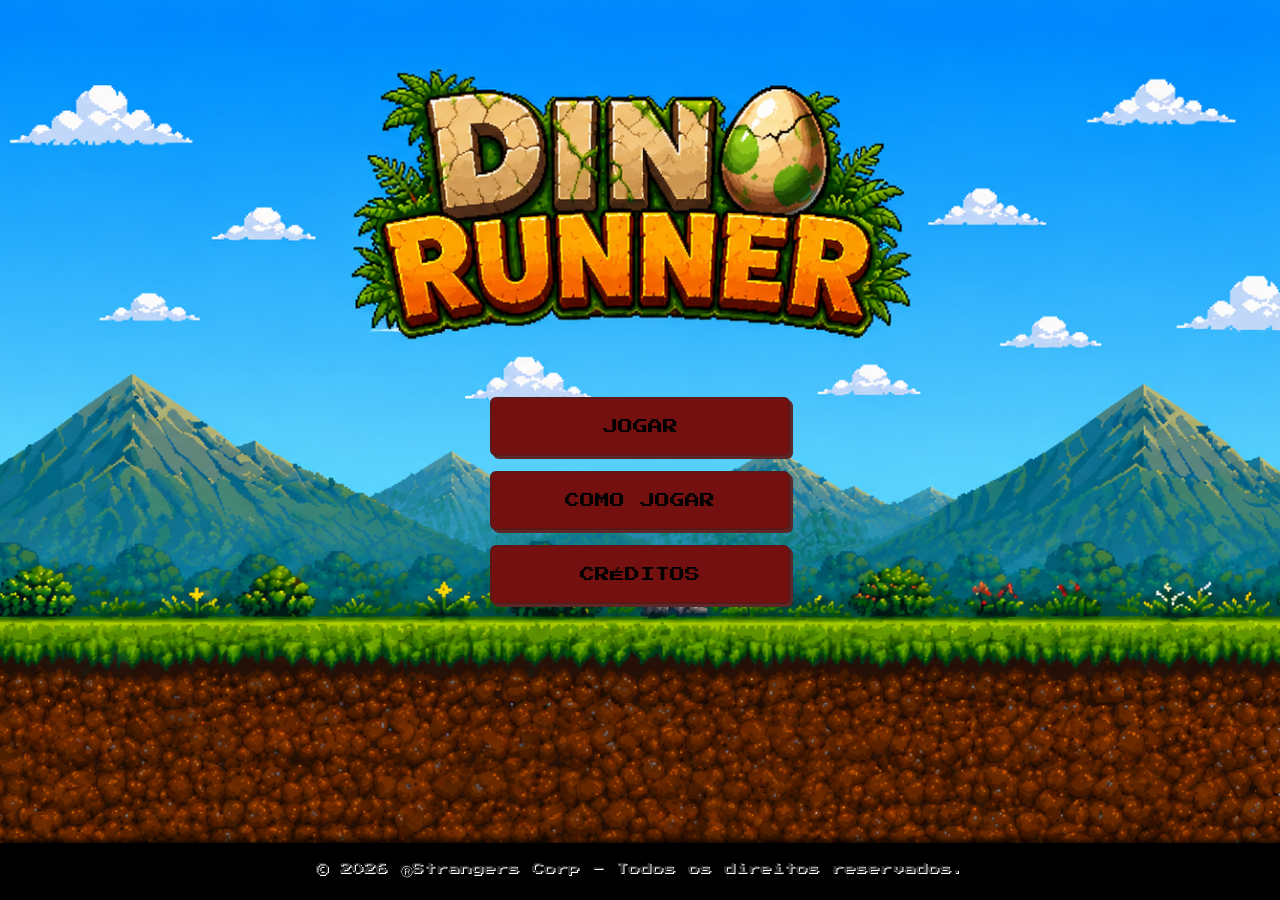
<file: index.html>
<!DOCTYPE html>
<html lang="pt-BR">
<head>
  <meta charset="UTF-8">
  <meta name="viewport" content="width=device-width, initial-scale=1.0">
  <title>Dino Runner</title>
  <script defer src="game.js"></script>
  <link rel="stylesheet" href="estilo-jogo.css">
  <link href="https://fonts.googleapis.com/css2?family=Press+Start+2P&display=swap" rel="stylesheet">
  <link rel="icon" type="image/png" href="assets/favicon.png">
</head>

<body class="bg-lobby">
  <div class="botoes">
    <button onclick="navegarPara('jogo.html')">JOGAR</button>
    <button onclick="navegarPara('como-jogar.html')">COMO JOGAR</button>
    <button onclick="navegarPara('creditos.html')">CRÉDITOS</button>
  </div>

    <footer>
      <p>&copy; 2026 ⓇStrangers Corp - Todos os direitos reservados.</p>
    </footer>

</body>
</html>
</file>
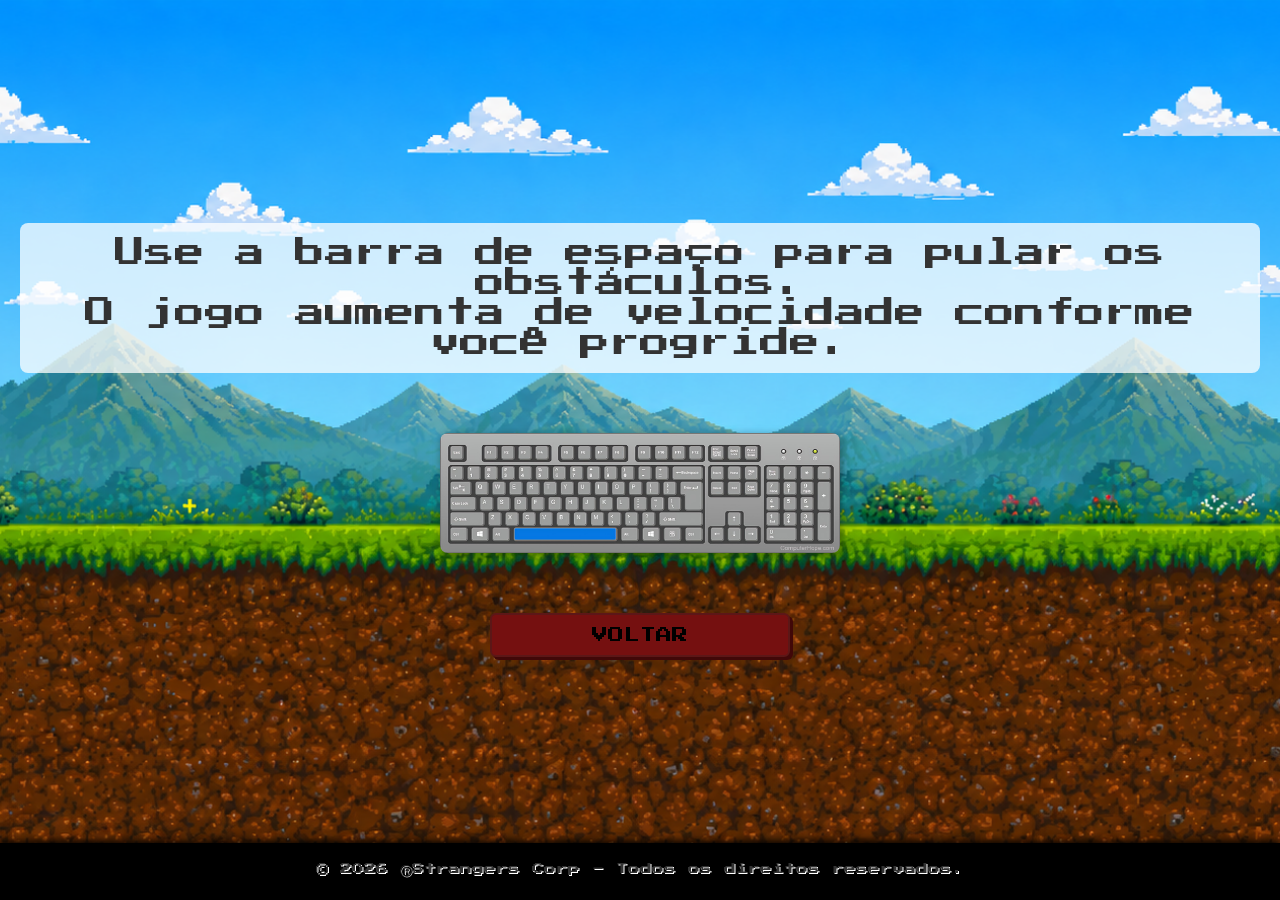
<file: como-jogar.html>
<!DOCTYPE html>
<html lang="pt-BR">
<head>
  <meta charset="UTF-8">
  <meta name="viewport" content="width=device-width, initial-scale=1.0">
  <title>Instructions</title>
  <script defer src="game.js"></script>
  <link rel="stylesheet" href="estilo-jogo.css">
  <link href="https://fonts.googleapis.com/css2?family=Press+Start+2P&display=swap" rel="stylesheet">
  <link rel="icon" type="image/png" href="assets/favicon.png">
</head>

<body class="bg-padrao">

  <p>Use a barra de espaço para pular os obstáculos. <br>
    O jogo aumenta de velocidade conforme você progride.</p>

  <div class="imagens-espaco">
    <img src="teclado.jpg" alt="teclado com barra de espaço em destaque">
  </div>

  <div class="botao-voltar"> 
    <button onclick="navegarPara('index.html')">VOLTAR</button>
  </div>

  <footer>
    <p>&copy; 2026 ⓇStrangers Corp - Todos os direitos reservados.</p>
  </footer>

</body>
</html>
</file>
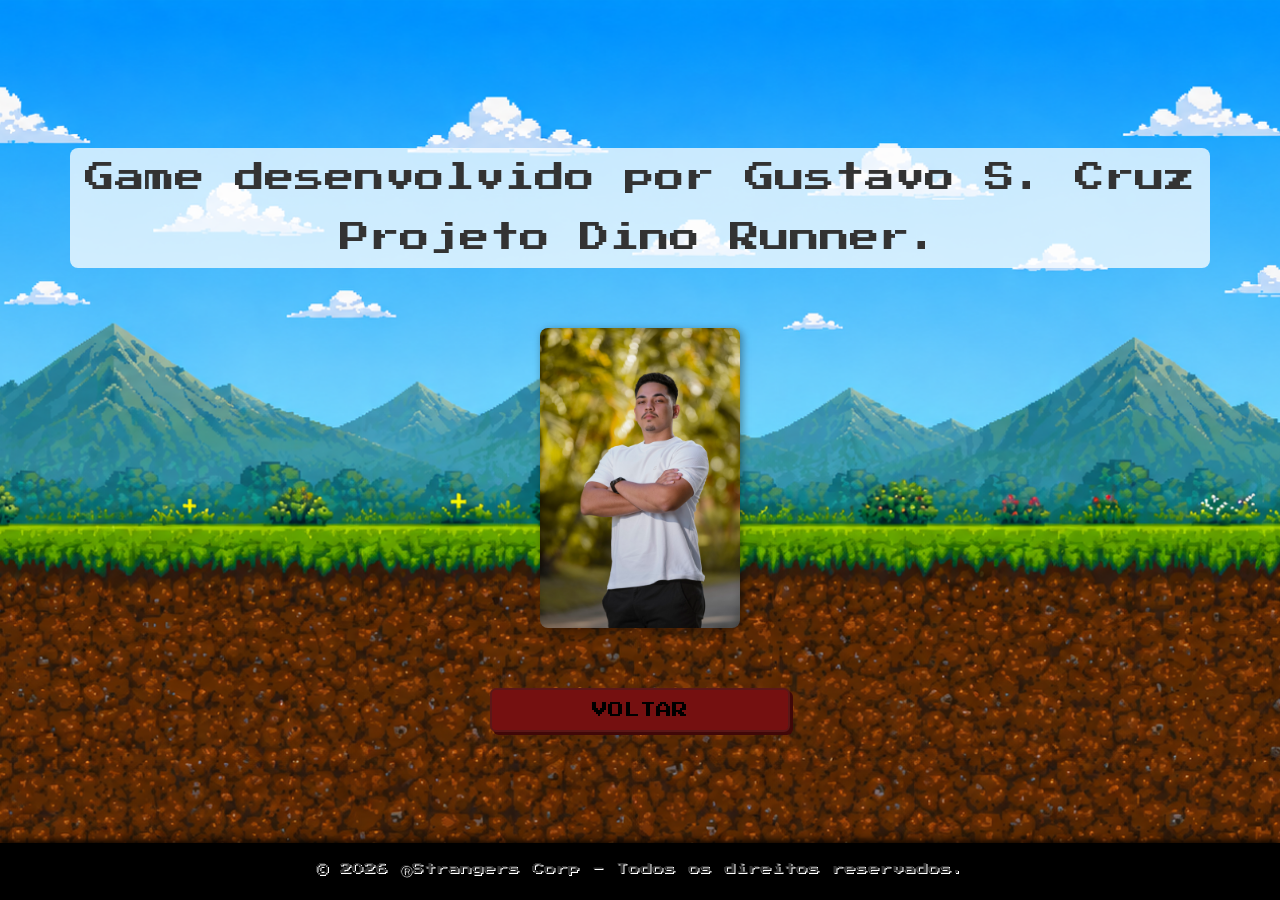
<file: creditos.html>
<!DOCTYPE html>
<html lang="pt-BR">
<head>
  <meta charset="UTF-8">
  <meta name="viewport" content="width=device-width, initial-scale=1.0">
  <title>Credits</title>
  <link rel="stylesheet" href="estilo-jogo.css">
  <link href="https://fonts.googleapis.com/css2?family=Press+Start+2P&display=swap" rel="stylesheet">
  <link rel="icon" type="image/png" href="assets/favicon.png">
  <script defer src="game.js"></script>
</head>

<body class="bg-padrao">

  <p>Game desenvolvido por Gustavo S. Cruz <br><br>Projeto Dino Runner.</p>

  <div class="imagens-creditos">
    <img src="gustavo.jpg" alt="Gustavo">
  </div>

  <div class="botao-voltar"> 
    <button onclick="navegarPara('index.html')">VOLTAR</button>
  </div>

  <footer>
    <p>&copy; 2026 ⓇStrangers Corp - Todos os direitos reservados.</p>
  </footer>

</body>
</html>
</file>
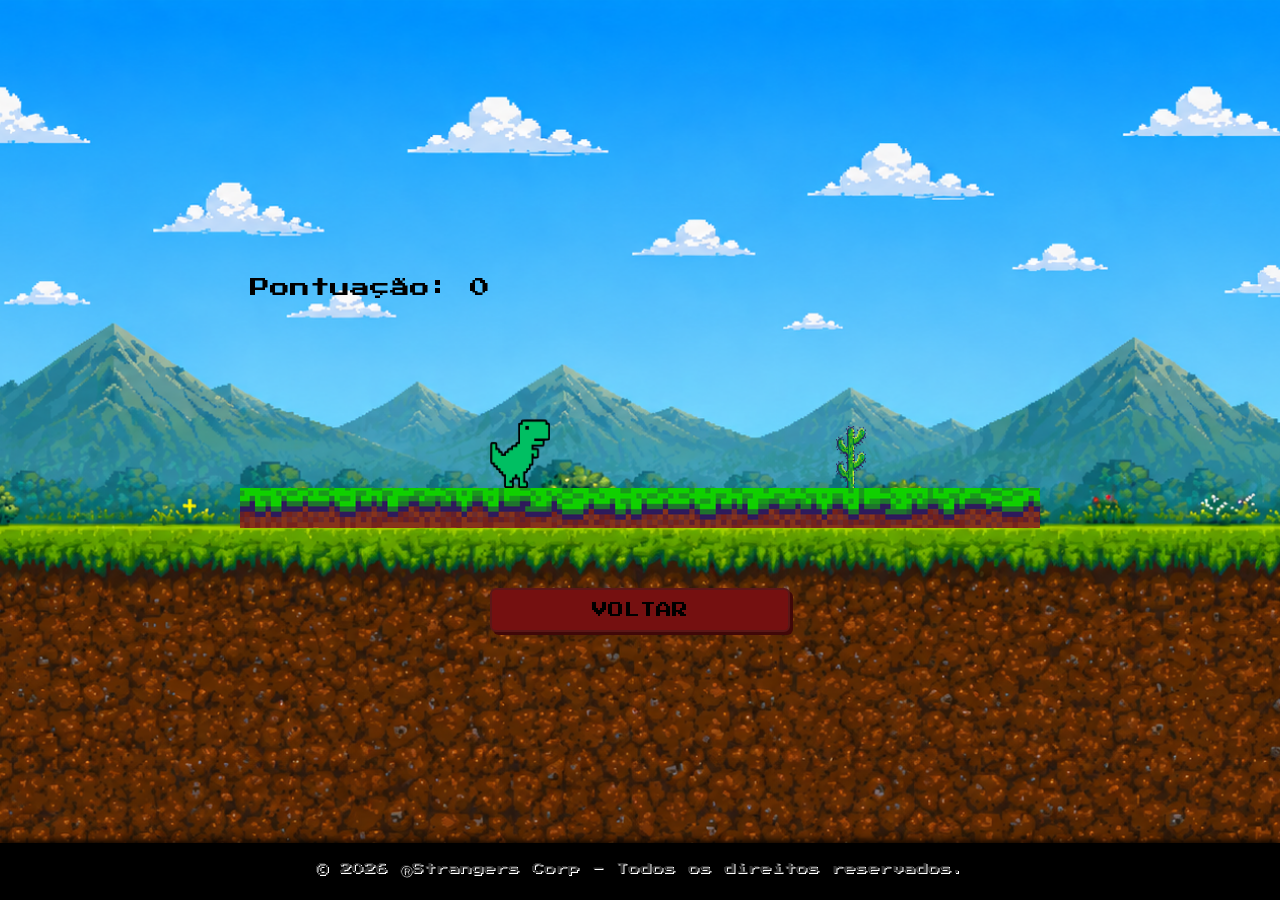
<file: jogo.html>
<!DOCTYPE html>
<html lang="pt-BR">
<head>
  <meta charset="UTF-8">
  <meta name="viewport" content="width=device-width, initial-scale=1.0">
  <title>To Play</title>
  <link rel="stylesheet" href="estilo-jogo.css">
  <link href="https://fonts.googleapis.com/css2?family=Press+Start+2P&display=swap" rel="stylesheet">
  <link rel="icon" type="image/png" href="assets/favicon.png">
</head>

<body class="bg-padrao">
  
  <canvas id="gameCanvas" width="800" height="300"></canvas>
  <script src="game.js"></script>

  <div class="botao-voltar"> 
    <button onclick="navegarPara('index.html')">VOLTAR</button>
  </div>

  <footer>
    <p>&copy; 2026 ⓇStrangers Corp - Todos os direitos reservados.</p>
  </footer>

</body>
</html>
</file>
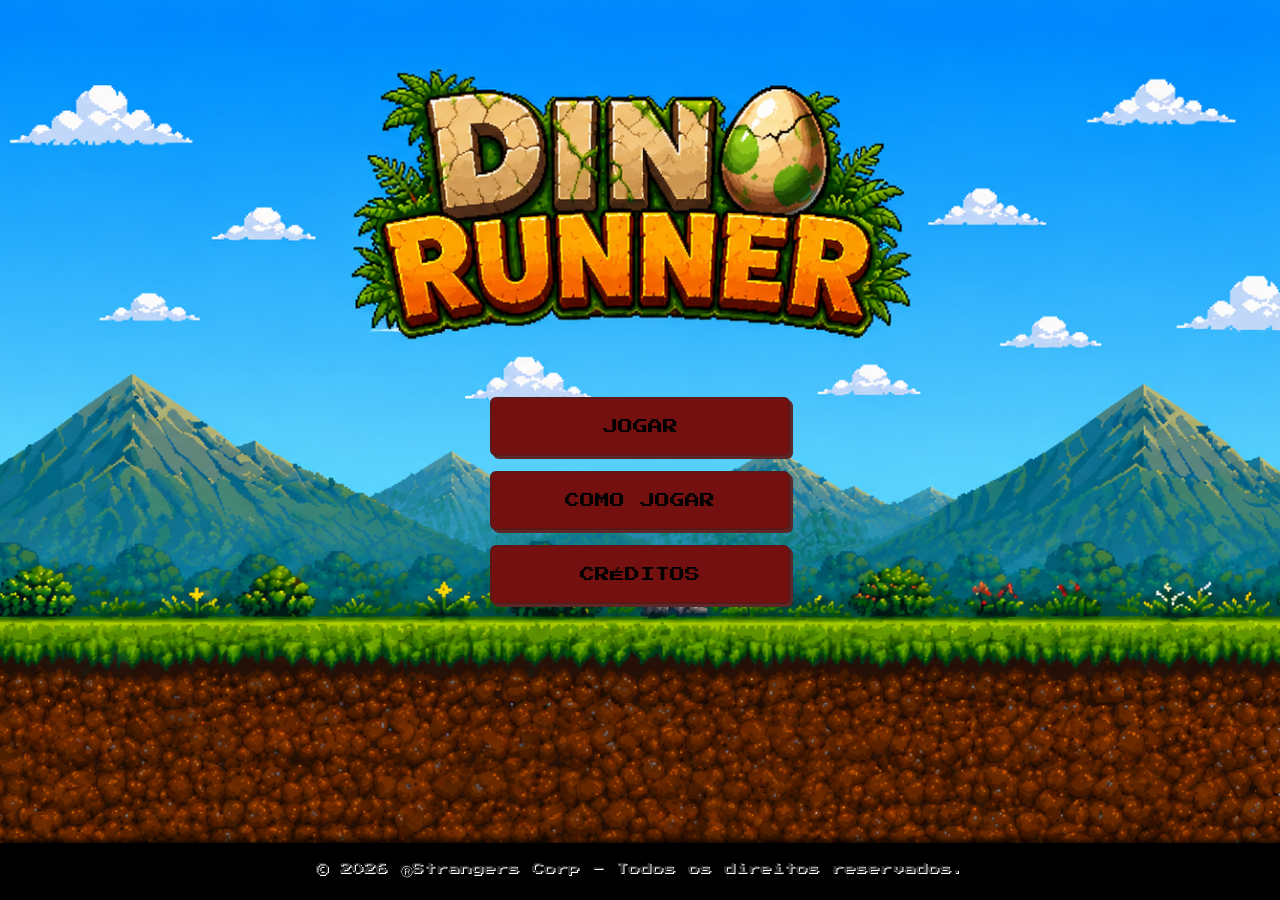
<file: lobby.html>
<!DOCTYPE html>
<html lang="pt-BR">
<head>
  <meta charset="UTF-8">
  <meta name="viewport" content="width=device-width, initial-scale=1.0">
  <title>Lobby do Jogo</title>
  <script defer src="game.js"></script>
  <link rel="stylesheet" href="estilo-jogo.css">
  <link href="https://fonts.googleapis.com/css2?family=Press+Start+2P&display=swap" rel="stylesheet">
</head>

<body class="bg-lobby">
  <div class="botoes">
    <button onclick="navegarPara('jogo.html')">JOGAR</button>
    <button onclick="navegarPara('como-jogar.html')">COMO JOGAR</button>
    <button onclick="navegarPara('creditos.html')">CRÉDITOS</button>
  </div>

    <footer>
      <p>&copy; 2026 ⓇStrangers Corp - Todos os direitos reservados.</p>
    </footer>

</body>
</html>
</file>
<file: estilo-jogo.css>
body {
  display: flex;
  flex-direction: column;
  justify-content: center;
  align-items: center;

  min-height: 100vh;
  margin: 0;
  font-family: "Press Start 2P", monospace;
  background-color: #cce2cb;
  background-image: url("./assets/bg-lobby.png");;
  background-size: cover;
  background-repeat: no-repeat;
  background-position: center 25%;
  color: #2c2c2c;
  text-align: center;
  padding: 0;
}

/* Background comum para as páginas */
body.bg-padrao {
  background-image: url("./assets/bg-padrao.png");
}

/* Background específico do lobby */
body.bg-lobby {
  background-image: url("./assets/bg-lobby.png");
}

h1 {
  font-size: 75px;
  font-weight: bold;
  color: #2c2c2c;
  text-shadow: 2px 2px 0 #d7a8a8, 4px 4px 0 #a84f4f;
  animation: pulse 2s infinite ease-in-out;
  display: inline-block;
}

@keyframes pulse {
  0%, 100% {
    transform: scale(1);
  }
  50% {
    transform: scale(1.1);
  }
}


p {
  font-size: 30px;
  margin: 20px;
  background-color: rgba(255, 255, 255, 0.75);
  display: inline-block;
  padding: 15px;
  border-radius: 8px;
  color: #333;
}

.botoes {
  display: flex;
  font-family: "Press Start 2P", monospace;
  flex-direction: column;
  align-items: center;
  gap: 15px;
  margin-top: 100px;
}

.botao-voltar {
  text-align: center;
  font-family: "Press Start 2P", monospace;
  margin-top: 60px;
  margin-bottom: 40px; 
}

.botao-voltar button {
  padding: 12px 24px;
  font-size: 16px;
  font-family: "Press Start 2P", monospace;
  background-color: #751010;
  border: 2px solid #5c1717;
  border-radius: 6px;
  color: #000000;
  cursor: pointer;
  box-shadow: 3px 3px 0 #410808;
  transition: transform 0.2s ease, background-color 0.2s ease;
}

.botao-voltar button:hover {
  background-color: #8b6060;
  box-shadow: 2px 2px 0 #411515;
  transform: scale(1.1);
}

/* botões principais */
button {
  padding: 20px 30px;
  font-size: 15px;
  font-family: "Press Start 2P", monospace;
  border: 2px solid #5c1717;
  border-radius: 6px;
  background-color: #751010;
  color: #000000;
  cursor: pointer;
  width: 300px;
  box-shadow: 3px 3px 0 #5c2727;
  transition: transform 0.2s ease, background-color 0.2s ease;
}

button:hover {
  background-color: #8b6060;
  box-shadow: 2px 2px 0 #411515;
  transform: scale(1.1);
}

@media (max-width: 600px) {
  h1 {
    font-size: 28px;
  }
  button {
    width: 80%;
    font-size: 16px;
  }
  p {
    font-size: 16px;
    padding: 10px;
  }
}

.imagens-creditos {
  display: flex;
  justify-content: center;
  gap: 30px;
  margin-top: 40px;
  flex-wrap: wrap;
}

.imagens-creditos img {
  max-width: 200px;
  height: auto;
  border-radius: 8px;
  box-shadow: 2px 2px 8px rgba(0,0,0,0.4);
  transition: transform 0.3s ease;
}

.imagens-creditos img:hover {
  transform: scale(1.07) rotate(-1.5deg);
}

.imagens-espaco {
  display: flex;
  justify-content: center;
  gap: 30px;
  margin-top: 40px;
  flex-wrap: wrap;
}

.imagens-espaco img {
  width: 400px;
  height: 120px;
  border-radius: 8px;
  box-shadow: 2px 2px 8px rgba(0,0,0,0.4);
  transition: transform 0.3s ease;
}

.imagens-espaco img:hover {
  transform: scale(1.07) rotate(-1.5deg);
}


footer {
  position: fixed;
  bottom: 0;
  width: 100%;
  background-color: rgb(0, 0, 0);
  text-align: center;
  padding: 5px 0;
  box-shadow: 0 -2px 8px rgb(0, 0, 0);
  z-index: 100;
}

footer p {
  margin: 0;
  text-shadow: 1px 1px #ffffff;
  background: none;
  font-size: 12px;
}
</file>
